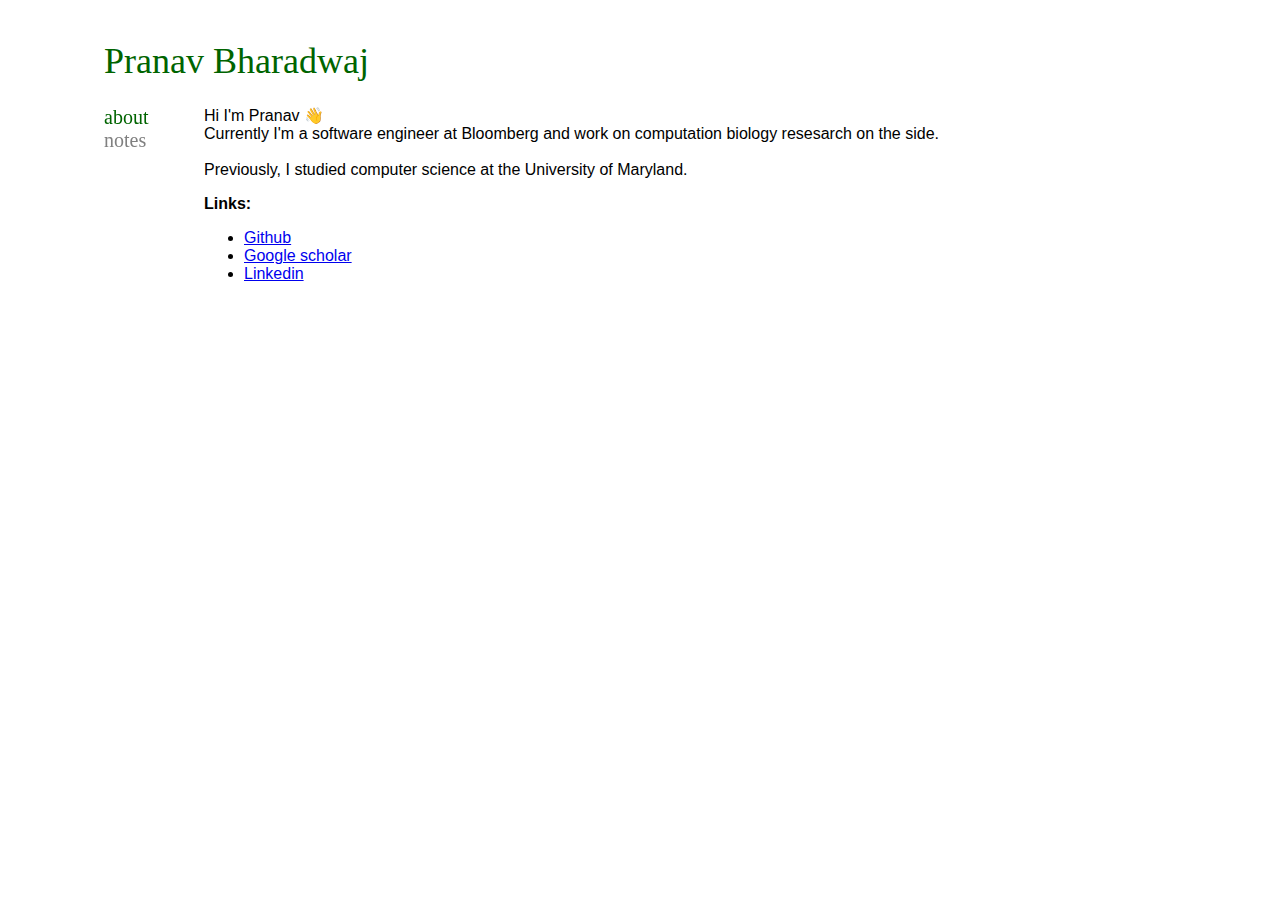
<file: index.html>
<!DOCTYPE html>
<hmtl lang="en">
    <head>
        <meta name="viewport" content="width=device-width, initial-scale=1" />
        <meta charset="utf-8"/>
        <link rel="stylesheet" href="styles.css"/>
        <title>Pranav Bharadwaj</title>
        <script async src="https://pagead2.googlesyndication.com/pagead/js/adsbygoogle.js?client=ca-pub-1966135977128801"
                crossorigin="anonymous">
        </script>
    </head>

    <body>
        <h1>Pranav Bharadwaj</h1>
        <div class="sidebar"> 
            <a class="active" href="index.html">about</a><br>
            <a href="notes.html">notes</a><br>
            <!--<a href="projects.html">projects</a><br>-->
            <!--<a href="research.html">research</a><br>-->
        </div>
        <div class="content"> 
            <p>
                Hi I'm Pranav 👋 <br> 
                Currently I'm a software engineer at Bloomberg and work on computation biology resesarch on the side. <br>
                <br>
                Previously, I studied computer science at the University of Maryland. <br>
            </p>
            <p><b>Links: </b></p>
            <ul>
                <li><a href="https://github.com/pbokc" target="_blank" rel="noopener noreferrer">Github </a></li>
                <li><a href="https://scholar.google.com/citations?user=jPFJaMUAAAAJ&hl=en&oi=sra" target="_blank" rel="noopener noreferrer">Google scholar</a></li>
                <li><a href="https://www.linkedin.com/in/pranavgb/" target="_blank" rel="noopener noreferrer">Linkedin</a></li>
            </ul>
        </div>
    </body>
</html>
</file>
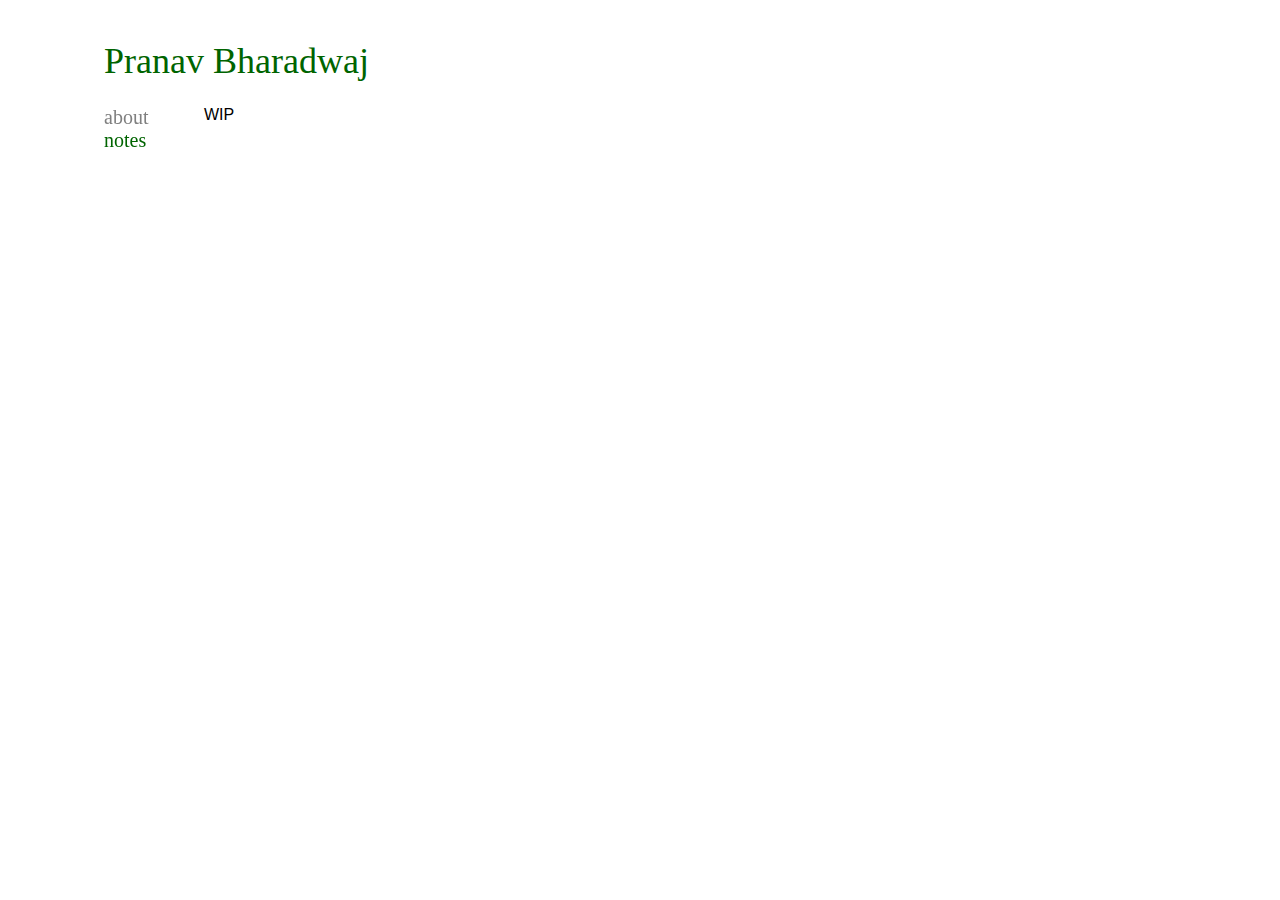
<file: notes.html>
<!DOCTYPE html>
<hmtl lang="en">
    <head>
        <meta name="viewport" content="width=device-width, initial-scale=1" />
        <meta charset="utf-8"/>
        <link rel="stylesheet" href="styles.css"/>
        <title>Pranav Bharadwaj</title>
        <script async src="https://pagead2.googlesyndication.com/pagead/js/adsbygoogle.js?client=ca-pub-1966135977128801"
                crossorigin="anonymous">
        </script>
    </head>
    <body>
        <h1>Pranav Bharadwaj</h1>
        <div class="sidebar"> 
            <a href="index.html">about</a><br>
            <a class="active" href="notes.html">notes</a><br>
            <!--<a href="projects.html">projects</a><br>-->
            <!--<a href="research.html">research</a><br>-->
        </div>
        <div class="content"> 
            <p>
                WIP
            </p>
        </div>
    </body>
</html>
</file>
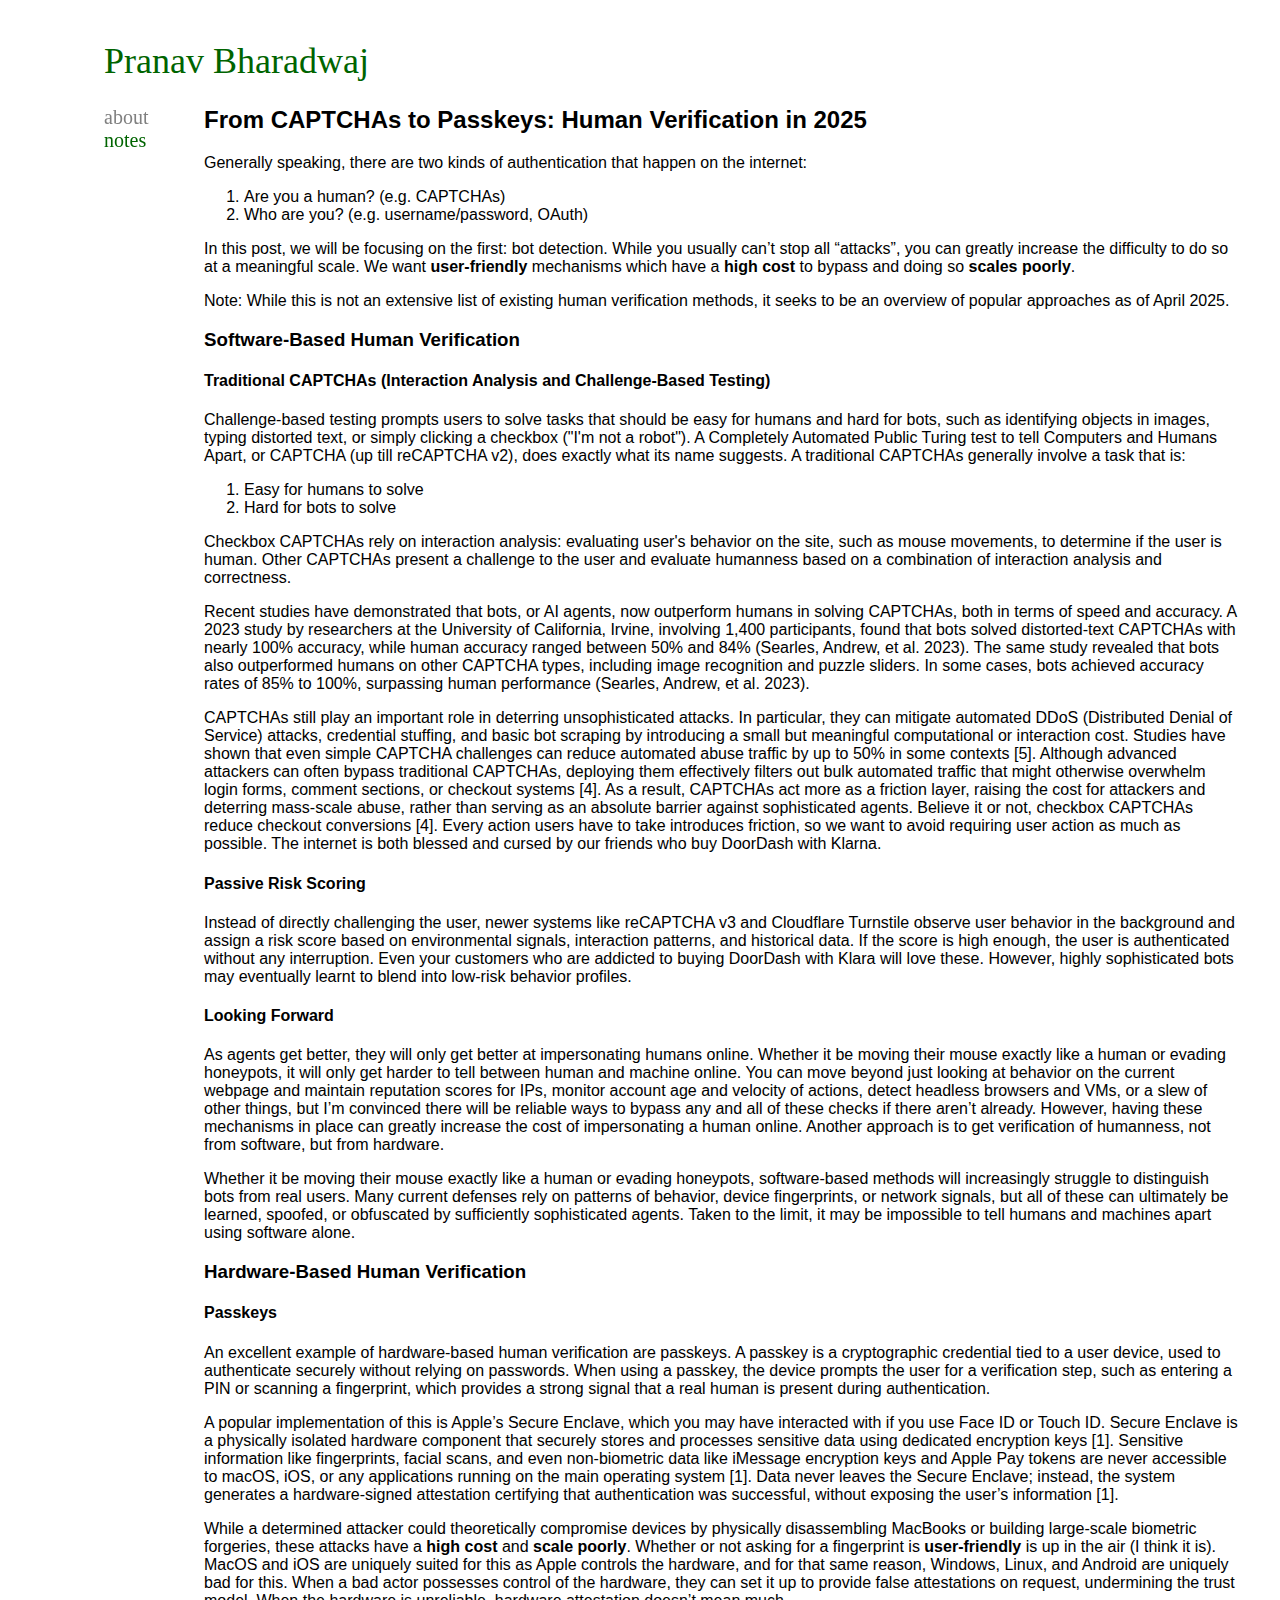
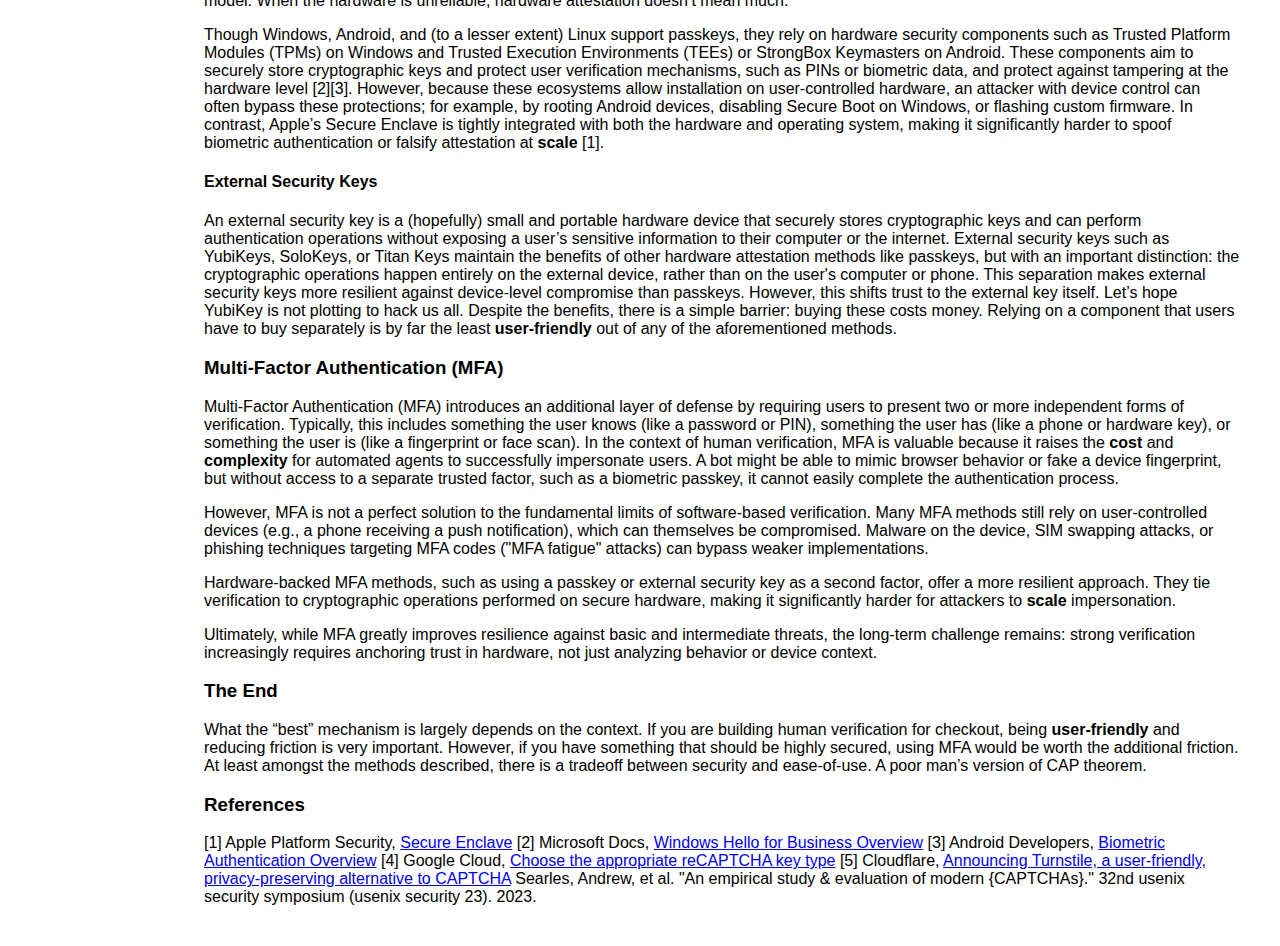
<file: notes/human-verification-2025.html>
<!DOCTYPE html>
<hmtl lang="en">
    <head>
        <meta name="viewport" content="width=device-width, initial-scale=1" />
        <meta charset="utf-8"/>
        <link rel="stylesheet" href="../styles.css"/>
        <title>Pranav Bharadwaj</title>
        <script async src="https://pagead2.googlesyndication.com/pagead/js/adsbygoogle.js?client=ca-pub-1966135977128801"
                crossorigin="anonymous">
        </script>
    </head>
    <body>
        <h1>Pranav Bharadwaj</h1>
        <div class="sidebar"> 
            <a href="../index.html">about</a><br>
            <a class="active" href="../notes.html">notes</a><br>
            <!--<a href="projects.html">projects</a><br>-->
            <!--<a href="research.html">research</a><br>-->
        </div>
        <div class="content"> 
            <h2>From CAPTCHAs to Passkeys: Human Verification in 2025</h2>

            <p>Generally speaking, there are two kinds of authentication that happen on the internet:</p>
            <ol>
                <li>Are you a human? (e.g. CAPTCHAs)</li>
                <li>Who are you? (e.g. username/password, OAuth)</li>
            </ol>
                
            <p>In this post, we will be focusing on the first: bot detection. While you usually can’t stop all “attacks”, you can greatly increase the difficulty to do so at a meaningful scale. We want <b>user-friendly</b> mechanisms which have a <b>high cost</b> to bypass and doing so <b>scales poorly</b>.</p>
                
            <p>Note: While this is not an extensive list of existing human verification methods, it seeks to be an overview of popular approaches as of April 2025.</p>
            
            <h3>Software-Based Human Verification</h3>
            <h4>Traditional CAPTCHAs (Interaction Analysis and Challenge-Based Testing)</h4>
            <p>Challenge-based testing prompts users to solve tasks that should be easy for humans and hard for bots, such as identifying objects in images, typing distorted text, or simply clicking a checkbox ("I'm not a robot"). A Completely Automated Public Turing test to tell Computers and Humans Apart, or CAPTCHA (up till reCAPTCHA v2), does exactly what its name suggests. A traditional CAPTCHAs generally involve a task that is:</p>
            <ol>
                <li>Easy for humans to solve</li>
                <li>Hard for bots to solve</li>
            </ol>

            <p>Checkbox CAPTCHAs rely on interaction analysis: evaluating user's behavior on the site, such as mouse movements, to determine if the user is human. Other CAPTCHAs present a challenge to the user and evaluate humanness based on a combination of interaction analysis and correctness.</p>

            <p>Recent studies have demonstrated that bots, or AI agents, now outperform humans in solving CAPTCHAs, both in terms of speed and accuracy. A 2023 study by researchers at the University of California, Irvine, involving 1,400 participants, found that bots solved distorted-text CAPTCHAs with nearly 100% accuracy, while human accuracy ranged between 50% and 84% (Searles, Andrew, et al. 2023). The same study revealed that bots also outperformed humans on other CAPTCHA types, including image recognition and puzzle sliders. In some cases, bots achieved accuracy rates of 85% to 100%, surpassing human performance (Searles, Andrew, et al. 2023).</p>

            <p>CAPTCHAs still play an important role in deterring unsophisticated attacks. In particular, they can mitigate automated DDoS (Distributed Denial of Service) attacks, credential stuffing, and basic bot scraping by introducing a small but meaningful computational or interaction cost. Studies have shown that even simple CAPTCHA challenges can reduce automated abuse traffic by up to 50% in some contexts [5]. Although advanced attackers can often bypass traditional CAPTCHAs, deploying them effectively filters out bulk automated traffic that might otherwise overwhelm login forms, comment sections, or checkout systems [4]. As a result, CAPTCHAs act more as a friction layer, raising the cost for attackers and deterring mass-scale abuse, rather than serving as an absolute barrier against sophisticated agents. Believe it or not, checkbox CAPTCHAs reduce checkout conversions [4]. Every action users have to take introduces friction, so we want to avoid requiring user action as much as possible. The internet is both blessed and cursed by our friends who buy DoorDash with Klarna.</p>

            <h4>Passive Risk Scoring</h4>
            <p>Instead of directly challenging the user, newer systems like reCAPTCHA v3 and Cloudflare Turnstile observe user behavior in the background and assign a risk score based on environmental signals, interaction patterns, and historical data. If the score is high enough, the user is authenticated without any interruption. Even your customers who are addicted to buying DoorDash with Klara will love these. However, highly sophisticated bots may eventually learnt to blend into low-risk behavior profiles.</p>

            <h4>Looking Forward</h4>
            <p>As agents get better, they will only get better at impersonating humans online. Whether it be moving their mouse exactly like a human or evading honeypots, it will only get harder to tell between human and machine online. You can move beyond just looking at behavior on the current webpage and maintain reputation scores for IPs, monitor account age and velocity of actions, detect headless browsers and VMs, or a slew of other things, but I’m convinced there will be reliable ways to bypass any and all of these checks if there aren’t already. However, having these mechanisms in place can greatly increase the cost of impersonating a human online. Another approach is to get verification of humanness, not from software, but from hardware.</p>

            <p>Whether it be moving their mouse exactly like a human or evading honeypots, software-based methods will increasingly struggle to distinguish bots from real users. Many current defenses rely on patterns of behavior, device fingerprints, or network signals, but all of these can ultimately be learned, spoofed, or obfuscated by sufficiently sophisticated agents. Taken to the limit, it may be impossible to tell humans and machines apart using software alone.</p>

            <h3>Hardware-Based Human Verification</h3>
            <h4>Passkeys</h4>
            <p>An excellent example of hardware-based human verification are passkeys. A passkey is a cryptographic credential tied to a user device, used to authenticate securely without relying on passwords. When using a passkey, the device prompts the user for a verification step, such as entering a PIN or scanning a fingerprint, which provides a strong signal that a real human is present during authentication.</p>

            <p>A popular implementation of this is Apple’s Secure Enclave, which you may have interacted with if you use Face ID or Touch ID. Secure Enclave is a physically isolated hardware component that securely stores and processes sensitive data using dedicated encryption keys [1]. Sensitive information like fingerprints, facial scans, and even non-biometric data like iMessage encryption keys and Apple Pay tokens are never accessible to macOS, iOS, or any applications running on the main operating system [1]. Data never leaves the Secure Enclave; instead, the system generates a hardware-signed attestation certifying that authentication was successful, without exposing the user’s information [1].</p>

            <p>While a determined attacker could theoretically compromise devices by physically disassembling MacBooks or building large-scale biometric forgeries, these attacks have a <b>high cost</b> and <b>scale poorly</b>. Whether or not asking for a fingerprint is <b>user-friendly</b> is up in the air (I think it is). MacOS and iOS are uniquely suited for this as Apple controls the hardware, and for that same reason, Windows, Linux, and Android are uniquely bad for this. When a bad actor possesses control of the hardware, they can set it up to provide false attestations on request, undermining the trust model. When the hardware is unreliable, hardware attestation doesn’t mean much.</p>

            <p>Though Windows, Android, and (to a lesser extent) Linux support passkeys, they rely on hardware security components such as Trusted Platform Modules (TPMs) on Windows and Trusted Execution Environments (TEEs) or StrongBox Keymasters on Android. These components aim to securely store cryptographic keys and protect user verification mechanisms, such as PINs or biometric data, and protect against tampering at the hardware level [2][3]. However, because these ecosystems allow installation on user-controlled hardware, an attacker with device control can often bypass these protections; for example, by rooting Android devices, disabling Secure Boot on Windows, or flashing custom firmware. In contrast, Apple’s Secure Enclave is tightly integrated with both the hardware and operating system, making it significantly harder to spoof biometric authentication or falsify attestation at <b>scale</b> [1].</p>

            <h4>External Security Keys</h4>
            <p>An external security key is a (hopefully) small and portable hardware device that securely stores cryptographic keys and can perform authentication operations without exposing a user’s sensitive information to their computer or the internet. External security keys such as YubiKeys, SoloKeys, or Titan Keys maintain the benefits of other hardware attestation methods like passkeys, but with an important distinction: the cryptographic operations happen entirely on the external device, rather than on the user's computer or phone. This separation makes external security keys more resilient against device-level compromise than passkeys. However, this shifts trust to the external key itself. Let’s hope YubiKey is not plotting to hack us all. Despite the benefits, there is a simple barrier: buying these costs money. Relying on a component that users have to buy separately is by far the least <b>user-friendly</b> out of any of the aforementioned methods.</p>

            <h3>Multi-Factor Authentication (MFA)</h3>
            <p>Multi-Factor Authentication (MFA) introduces an additional layer of defense by requiring users to present two or more independent forms of verification. Typically, this includes something the user knows (like a password or PIN), something the user has (like a phone or hardware key), or something the user is (like a fingerprint or face scan). In the context of human verification, MFA is valuable because it raises the <b>cost</b> and <b>complexity</b> for automated agents to successfully impersonate users. A bot might be able to mimic browser behavior or fake a device fingerprint, but without access to a separate trusted factor, such as a biometric passkey, it cannot easily complete the authentication process.</p>

            <p>However, MFA is not a perfect solution to the fundamental limits of software-based verification. Many MFA methods still rely on user-controlled devices (e.g., a phone receiving a push notification), which can themselves be compromised. Malware on the device, SIM swapping attacks, or phishing techniques targeting MFA codes ("MFA fatigue" attacks) can bypass weaker implementations.</p>

            <p>Hardware-backed MFA methods, such as using a passkey or external security key as a second factor, offer a more resilient approach. They tie verification to cryptographic operations performed on secure hardware, making it significantly harder for attackers to <b>scale</b> impersonation.</p>

            <p>Ultimately, while MFA greatly improves resilience against basic and intermediate threats, the long-term challenge remains: strong verification increasingly requires anchoring trust in hardware, not just analyzing behavior or device context.</p>

            <h3>The End</h3>
            <p>What the “best” mechanism is largely depends on the context. If you are building human verification for checkout, being <b>user-friendly</b> and reducing friction is very important. However, if you have something that should be highly secured, using MFA would be worth the additional friction. At least amongst the methods described, there is a tradeoff between security and ease-of-use. A poor man’s version of CAP theorem.</p>

            <h3>References</h3>
            [1] Apple Platform Security, <a href="https://support.apple.com/guide/security/secure-enclave-sec59b0b31ff/web" target="_blank">Secure Enclave</a>
            [2] Microsoft Docs, <a href="https://learn.microsoft.com/en-us/windows/security/identity-protection/hello-for-business/" target="_blank">Windows Hello for Business Overview</a>
            [3] Android Developers, <a href="https://developer.android.com/training/sign-in/biometric-auth" target="_blank">Biometric Authentication Overview</a>
            [4] Google Cloud, <a href="https://cloud.google.com/recaptcha/docs/choose-key-type#:~:text=deter%20unsophisticated%20attackers.-Caveats%20with%20CAPTCHA%20challengesyour%20website%20has%20accessibility%20requirements" target="_blank">Choose the appropriate reCAPTCHA key type</a>
            [5] Cloudflare, <a href="https://blog.cloudflare.com/turnstile-private-captcha-alternative/" target="_blank">Announcing Turnstile, a user-friendly, privacy-preserving alternative to CAPTCHA</a>
            Searles, Andrew, et al. "An empirical study & evaluation of modern {CAPTCHAs}." 32nd usenix security symposium (usenix security 23). 2023.
        </div>
    </body>
</html>
</file>
<file: styles.css>
body {
    /*font-family: Hersey-Noailles-Future, monospaced;*/
    /*color: #006700;*/
    font-family: Helvetica, Arial, sans-serif;
    margin: 40px;
    padding-left: 5%;
}

h1 {
    font-size: 36px;
    color: darkgreen;
    font-family: 'EB Garamond', 'Times New Roman', Times, serif;
    font-weight: 500;
}

.sidebar {
    padding: 0;
    width: 100px;
    position: fixed;
    height: 100%;
    overflow: auto;
}

.sidebar a {
    color: grey;
    font-family: 'EB Garamond', 'Times New Roman', Times, serif;
    font-size: 20px;
    text-decoration: none;
}

.sidebar a.active {
    color: darkgreen;
}

/* 
.sidebar a:hover {
    color: lightsalmon;
} */

a:hover {
    background-color: lightsalmon;
}

div.content {
    margin-left: 100px;
    height: 100%;
}
</file>
